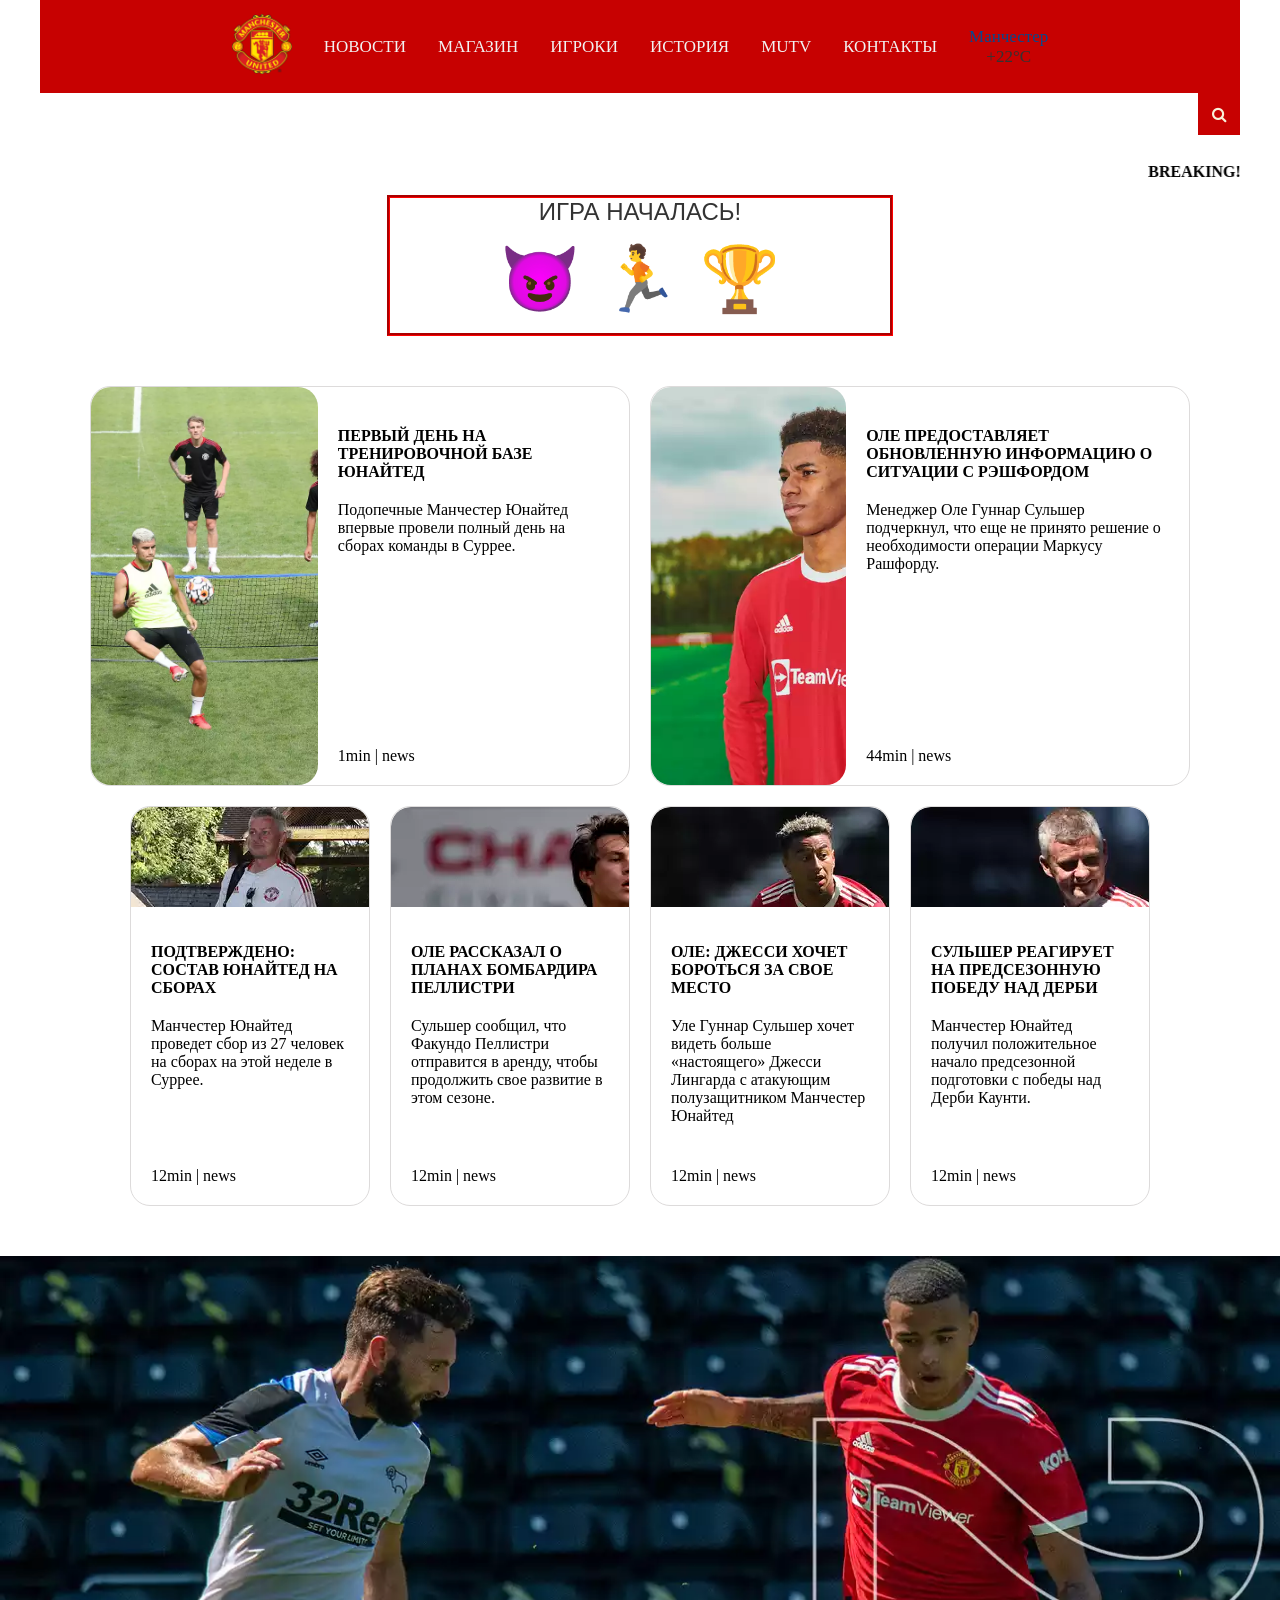
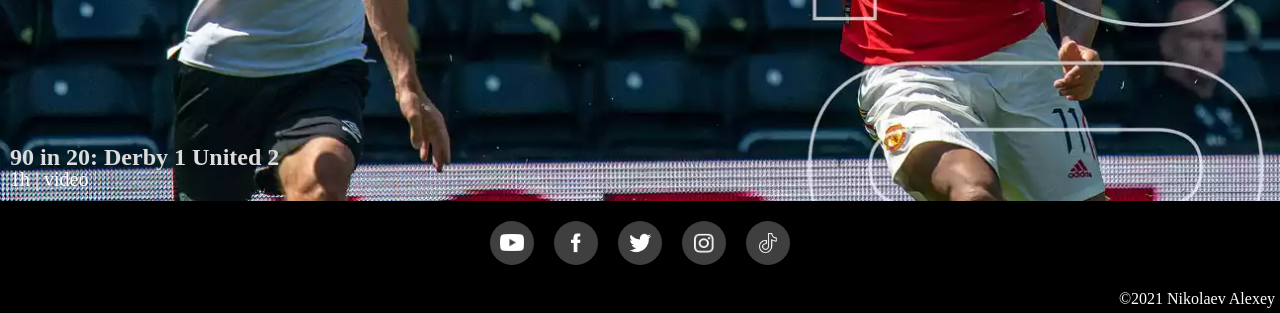
<file: it-academy/index.html>
<!DOCTYPE html>
<html lang="en">

<head>
    <meta charset="UTF-8">
    <meta content="width=device-width, initial-scale=1" name="viewport" />
    <title>Manchester United</title>
    <link rel="stylesheet" href="https://maxcdn.bootstrapcdn.com/font-awesome/4.5.0/css/font-awesome.min.css">

    <link rel="stylesheet" type="text/css" href="css/global.css">
    <link rel="stylesheet" type="text/css" href="css/home.css">
</head>

<body>
    <div class="topnav" id="myTopnav">
        <a href="index.html" class="topnav_home"><img src="images/logo.png" alt="Home"></a>
        <a href="news.html">НОВОСТИ</a>
        <a href="shop.html">МАГАЗИН</a>
        <a href="players.html">ИГРОКИ</a>
        <a href="history.html">ИСТОРИЯ</a>
        <a href="mutv.html">MUTV</a>
        <a href="contacts.html">КОНТАКТЫ</a>
        <a href="javascript:void(0);" class="icon" onclick="showMenu()">
            <img src="images/menu.png" alt="menu" />
        </a>
        <a href="https://www.gismeteo.by/weather-manchester-711/" target="_blank">
            <div id="m-booked-small-t3-74465">
                <div class="booked-weather-160x36 w160x36-03" style="color:#333333; border-radius:4px; -moz-border-radius:4px;">
                    <div style="color:#08488D;" class="booked-bl-simple-city">Манчестер</div>
                    <div class="booked-weather-160x36-degree"><span class="plus">+</span>22&deg;<span>C</span></div>
                </div>
            </div>
        </a>

    </div>
    <section class="search">
        <form>
            <input type="text" placeholder="Искать здесь...">
            <button type="submit"></button>
        </form>
    </section>



    <section class="breaking" id="m-booked-custom-widget-93246">
        <marquee behavior="scroll" direction="left"><b>BREAKING!</b> Главный тренер «Манчестер Юнайтед» Оле Гуннар Сульшер подписал новый контракт с клубом, сообщает официальный сайт красных дьяволов. По новому соглашению Оле Гуннар останется в клубе как минимум до 2024 года с возможностью продления
            контракта еще на один год.

        </marquee>

    </section>
    <div class="container_time">
        <h1 id="headline">Следующая игра через:</h1>
        <div id="countdown">
            <ul>
                <li><span id="days"></span>Дней</li>
                <li><span id="hours"></span>Часов</li>
                <li><span id="minutes"></span>Минут</li>
                <li><span id="seconds"></span>Секунд</li>
            </ul>
        </div>
        <div id="content" class="emoji">
            <span>&#128520;</span>
            <span>&#127939;</span>
            <span>&#127942;</span>
        </div>
    </div>
    <section class="news" id="news">
        <a class="big" href="news.html#1">
            <div class="big_image" style='background: url("images/news1.webp")'></div>
            <div class="big_text">
                <div class="big_text_title">
                    ПЕРВЫЙ ДЕНЬ НА ТРЕНИРОВОЧНОЙ БАЗЕ ЮНАЙТЕД
                </div>
                <div class="big_text_description">Подопечные Манчестер Юнайтед впервые провели полный день на сборах команды в Суррее.

                </div>

                <div class="big_text_footer">
                    1min | news
                </div>
            </div>
        </a>
        <a class="big" href="news.html#2">
            <div class="big_image" style='background: url("images/rashford.webp") no-repeat'></div>
            <div class="big_text">
                <div class="big_text_title">
                    ОЛЕ ПРЕДОСТАВЛЯЕТ ОБНОВЛЕННУЮ ИНФОРМАЦИЮ О СИТУАЦИИ С РЭШФОРДОМ

                </div>
                <div class="big_text_description">
                    Менеджер Оле Гуннар Сульшер подчеркнул, что еще не принято решение о необходимости операции Маркусу Рашфорду.
                </div>
                <div class="big_text_footer">
                    44min | news
                </div>
            </div>
        </a>

        <a class="small" href="news.html#3">
            <div class="small_image" style='background: url("images/news2.webp") no-repeat'></div>
            <div class="small_text">
                <div class="small_text_title">
                    ПОДТВЕРЖДЕНО: СОСТАВ ЮНАЙТЕД НА СБОРАХ
                </div>
                <div class="small_text_description">Манчестер Юнайтед проведет сбор из 27 человек на сборах на этой неделе в Суррее.
                </div>
                <div class="small_text_footer">
                    12min | news
                </div>
            </div>
        </a>
        <a class="small" href="news.html#4">
            <div class="small_image" style='background: url("images/news3.webp") no-repeat'>
            </div>
            <div class="small_text">
                <div class="small_text_title">
                    ОЛЕ РАССКАЗАЛ О ПЛАНАХ БОМБАРДИРА ПЕЛЛИСТРИ
                </div>
                <div class="small_text_description">
                    Сульшер сообщил, что Факундо Пеллистри отправится в аренду, чтобы продолжить свое развитие в этом сезоне.
                </div>

                <div class="small_text_footer">
                    12min | news
                </div>
            </div>
        </a>
        <a class="small" href="news.html#5">
            <div class="small_image" style='background: url("images/news4.webp") no-repeat'></div>
            <div class="small_text">
                <div class="small_text_title">
                    ОЛЕ: ДЖЕССИ ХОЧЕТ БОРОТЬСЯ ЗА СВОЕ МЕСТО
                </div>
                <div class="small_text_description">
                    Уле Гуннар Сульшер хочет видеть больше «настоящего» Джесси Лингарда с атакующим полузащитником Манчестер Юнайтед </div>
                <div class="small_text_footer">
                    12min | news
                </div>
            </div>
        </a>
        <a class="small" href="news.html#6">
            <div class="small_image" style='background: url("images/news5.webp") no-repeat'></div>
            <div class="small_text">
                <div class="small_text_title">
                    СУЛЬШЕР РЕАГИРУЕТ НА ПРЕДСЕЗОННУЮ ПОБЕДУ НАД ДЕРБИ
                </div>
                <div class="small_text_description">
                    Манчестер Юнайтед получил положительное начало предсезонной подготовки с победы над Дерби Каунти. </div>
                <div class="small_text_footer">
                    12min | news
                </div>
            </div>
        </a>
    </section>

    <div class="video">
        <a href="mutv.html" target="blank" tabindex="0">
            <img src="images/video.webp" alt="mutv" rel="noreferrer" />
            <h2>90 in 20: Derby 1 United 2 </h2>
            <div class="video_footer">
                1h | video
            </div>
        </a>
    </div>

    <div class="footer">

        <ul>
            <li>
                <a href="https://www.youtube.com/manutd" target="_blank">
                    <img src="images/youtube.png" alt="Подписывайтесь на YouTube" title="" class=" ">
                </a>
            </li>
            <li>
                <a href="https://www.facebook.com/manutd" target="_blank">
                    <img src="images/facebook.png" alt="Подписывайтесь на Facebook" title="" class=" ">
                </a>
            </li>
            <li>
                <a href="https://www.twitter.com/manutd" target="_blank">
                    <img src="images/twitter.png" alt="Подписывайтесь на Twitter" title="" class=" ">
                </a>
            </li>
            <li>
                <a href="https://www.instagram.com/manutd" target="_blank">
                    <img src="images/insta.png" alt="Подписывайтесь на instagram" title="" class=" ">
                </a>
            </li>
            <li>
                <a href="https://www.tiktok.com/manutd" target="_blank">
                    <img src="images/tiktok.png" alt="Подписывайтесь на Tiktok" title="" class=" ">
                </a>
            </li>
        </ul>
        <div class="footer_copyright">©2021 Nikolaev Alexey</div>
    </div>

    <script src="js/main.js"></script>
    <script src="js/time.js"></script>

</body>

</html>
</file>
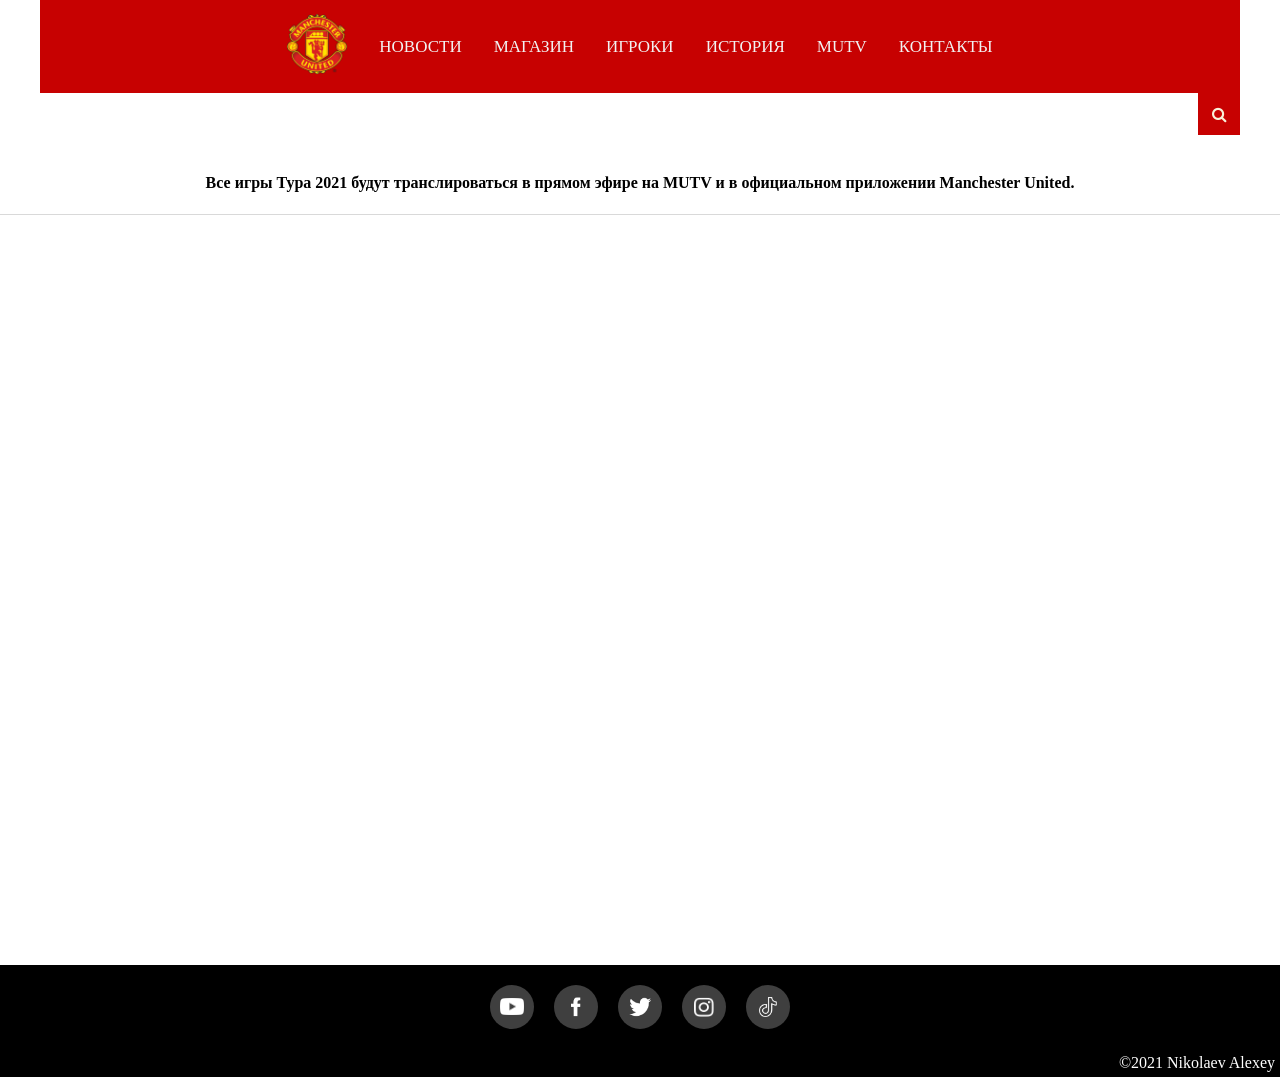
<file: it-academy/mutv.html>
<!DOCTYPE html>
<html lang="en">

<head>
    <meta charset="UTF-8">
    <title>Manchester United</title>
    <meta content="width=device-width, initial-scale=1" name="viewport" />
    <link rel="stylesheet" type="text/css" href="css/global.css">
    <link rel="stylesheet" type="text/css" href="css/mutv.css">
    <link rel="stylesheet" href="https://maxcdn.bootstrapcdn.com/font-awesome/4.5.0/css/font-awesome.min.css">

</head>

<body>
    <div class="topnav" id="myTopnav">
        <a href="index.html" class="topnav_home"><img src="images/logo.png" alt="Home" rel="noreferrer"></a>
        <a href="news.html">НОВОСТИ</a>
        <a href="shop.html">МАГАЗИН</a>
        <a href="players.html">ИГРОКИ</a>
        <a href="history.html">ИСТОРИЯ</a>
        <a href="mutv.html">MUTV</a>
        <a href="contacts.html">КОНТАКТЫ</a>
        <a href="javascript:void(0);" class="icon" onclick="showMenu()">
            <img src="images/menu.png" alt="menu" />
        </a>
    </div>
    <section class="search">
        <form>
            <input type="text" placeholder="Искать здесь...">
            <button type="submit"></button>
        </form>
    </section>

    <div class="tur">
        <h4>
            Все игры Тура 2021 будут транслироваться в прямом эфире на MUTV и в официальном приложении Manchester United.
        </h4>
    </div>
    <div class="video">
        <iframe width="560" height="315" src="https://www.youtube.com/embed/fkH9Z12qB3U?controls=0" title="YouTube video player" frameborder="0" allow="accelerometer; autoplay; clipboard-write; encrypted-media; gyroscope; picture-in-picture" allowfullscreen>
  </iframe>
    </div>
    <div class="video video_mutv2">
        <iframe width="560" height="315" src="https://www.youtube.com/embed/WM1eqS7G05Y?controls=0" title="YouTube video player" frameborder="0" allow="accelerometer; autoplay; clipboard-write; encrypted-media; gyroscope; picture-in-picture" allowfullscreen>
  </iframe>
        <iframe width="560" height="315" src="https://www.youtube.com/embed/luD9u35TyPo?controls=0" title="YouTube video player" frameborder="0" allow="accelerometer; autoplay; clipboard-write; encrypted-media; gyroscope; picture-in-picture" allowfullscreen>
  </iframe>
    </div>
    <div class="footer">
        <ul>
            <li>
                <a href="https://www.youtube.com/manutd" target="_blank">
                    <img src="images/youtube.png" alt="Подписывайтесь на YouTube" title="" class=" ">
                </a>
            </li>
            <li>
                <a href="https://www.facebook.com/manutd" target="_blank">
                    <img src="images/facebook.png" alt="Подписывайтесь на Facebook" title="" class=" ">
                </a>
            </li>
            <li>
                <a href="https://www.twitter.com/manutd" target="_blank">
                    <img src="images/twitter.png" alt="Подписывайтесь на Twitter" title="" class=" ">
                </a>
            </li>
            <li>
                <a href="https://www.instagram.com/manutd" target="_blank">
                    <img src="images/insta.png" alt="Подписывайтесь на instagram" title="" class=" ">
                </a>
            </li>
            <li>
                <a href="https://www.tiktok.com/manutd" target="_blank">
                    <img src="images/tiktok.png" alt="Подписывайтесь на Tiktok" title="" class=" ">
                </a>
            </li>
        </ul>
        <div class="footer_copyright">©2021 Nikolaev Alexey</div>
    </div>

    <script src="js/main.js"></script>

</body>

</html>
</file>
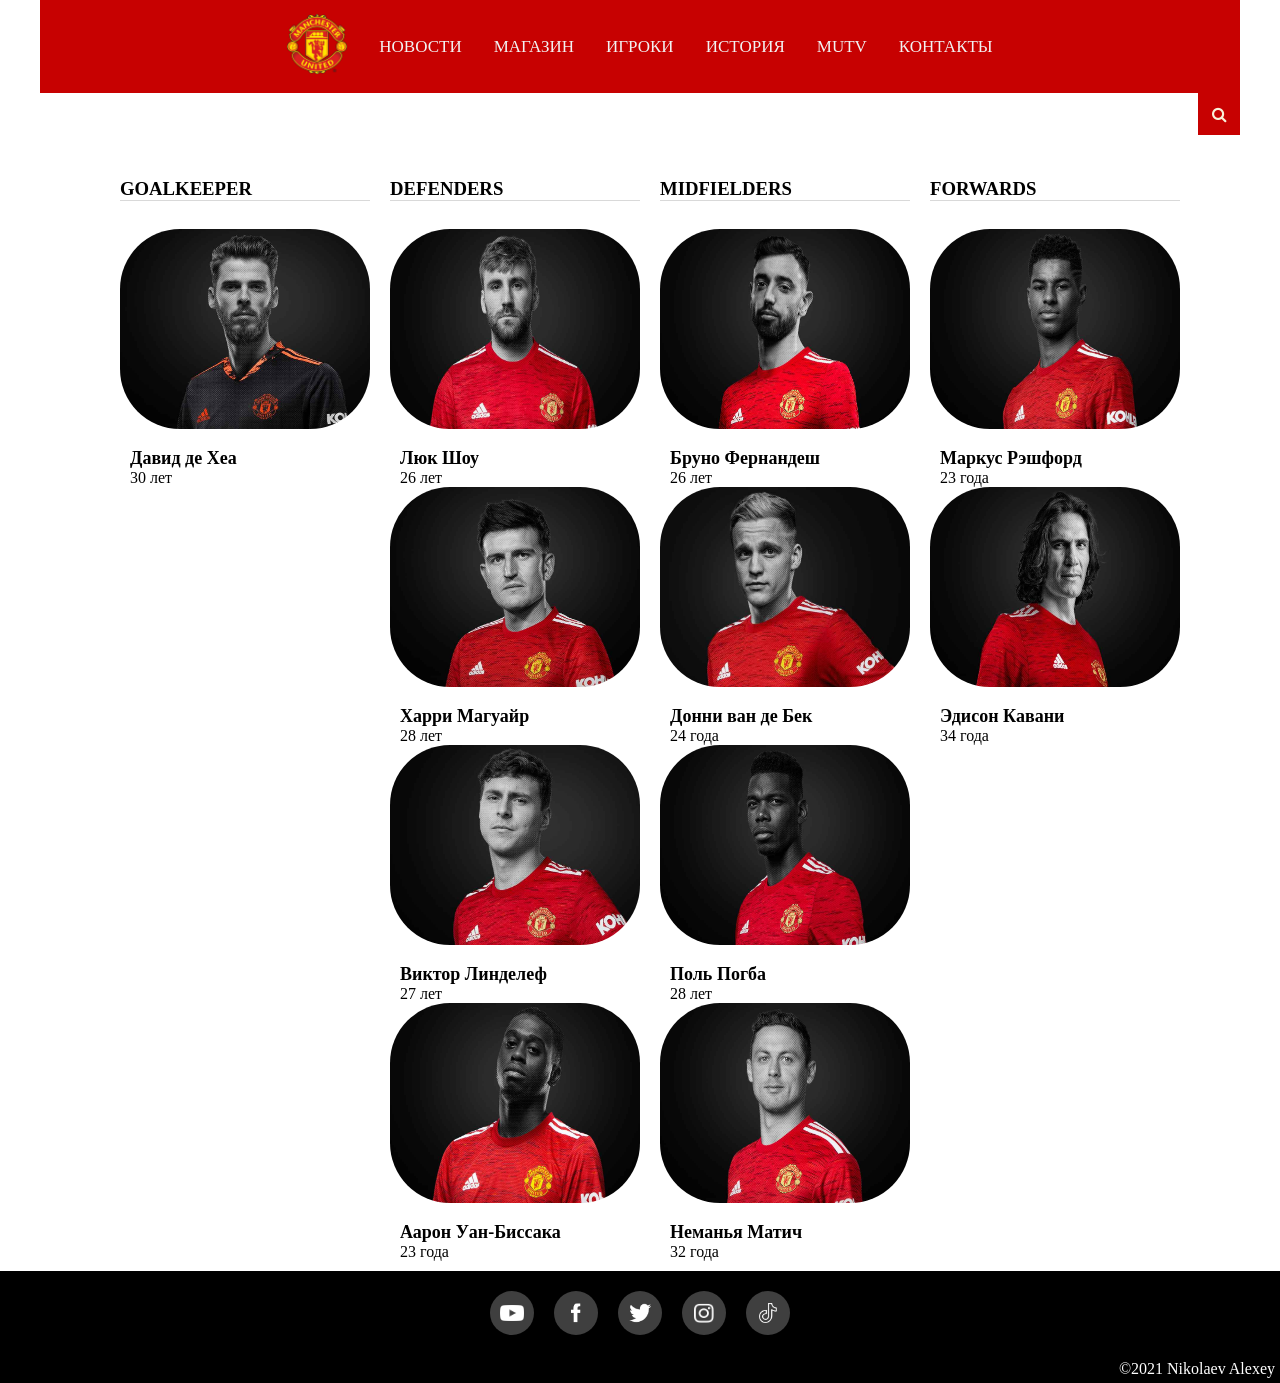
<file: it-academy/players.html>
<!DOCTYPE html>
<html lang="en">

<head>
    <meta charset="UTF-8">
    <title>Manchester United | Players</title>
    <meta content="width=device-width, initial-scale=1" name="viewport" />
    <link rel="stylesheet" type="text/css" href="css/global.css">
    <!--    <link rel="stylesheet" type="text/css" href="css/shop.css">
      <link rel="stylesheet" type="text/css" href="css/home.css">-->
    <link rel="stylesheet" href="https://maxcdn.bootstrapcdn.com/font-awesome/4.5.0/css/font-awesome.min.css">

    <link rel="stylesheet" type="text/css" href="css/players.css">
</head>

<body>
    <div class="topnav" id="myTopnav">
        <a href="index.html" class="topnav_home"><img src="images/logo.png" alt="Home" rel="noreferrer"></a>
        <a href="news.html">НОВОСТИ</a>
        <a href="shop.html">МАГАЗИН</a>
        <a href="players.html">ИГРОКИ</a>
        <a href="history.html">ИСТОРИЯ</a>
        <a href="mutv.html">MUTV</a>
        <a href="contacts.html">КОНТАКТЫ</a>
        <a href="javascript:void(0);" class="icon" onclick="showMenu()">
            <img src="images/menu.png" alt="menu" />
        </a>
    </div>
    <section class="search">
        <form>
            <input type="text" placeholder="Искать здесь...">
            <button type="submit"></button>
        </form>
    </section>

    <section class="teamg">
        <div class="team1">
            <h3>GOALKEEPER</h3>
            <img src="images/de_gea.jpg" rel="noreferrer" alt="de gea">
            <h4>Давид де Хеа</h4>
            <div class="de_gea">
                30 лет
            </div>
        </div>
        <div class="team1">
            <h3>DEFENDERS</h3>
            <img src="images/shaw.jpg" rel="noreferrer" alt="shaw">
            <h4>Люк Шоу</h4>
            <div class="de_gea">
                26 лет
            </div>
            <img src="images/maguier.jpg" rel="noreferrer" alt="maguaier">
            <h4>Харри Магуайр</h4>
            <div class="de_gea">
                28 лет
            </div>
            <img src="images/lindelof.jpg" rel="noreferrer" alt="lindelof">
            <h4>Виктор Линделеф</h4>
            <div class="de_gea">
                27 лет
            </div>
            <img src="images/bisaka.jpg" rel="noreferrer" alt="wan bissaka">
            <h4>Аарон Уан-Биссака</h4>
            <div class="de_gea">
                23 года
            </div>
        </div>
        <div class="team1">
            <h3>MIDFIELDERS</h3>
            <img src="images/bruno.jpg" rel="noreferrer" alt="brunio fernandesh">
            <h4>Бруно Фернандеш</h4>
            <div class="de_gea">
                26 лет
            </div>
            <img src="images/vandebek.jpg" rel="noreferrer" alt="van de bek">
            <h4>Донни ван де Бек</h4>
            <div class="de_gea">
                24 года
            </div>
            <img src="images/pogba.jpg" rel="noreferrer" alt="pogba">
            <h4>Поль Погба</h4>
            <div class="de_gea">
                28 лет
            </div>
            <img src="images/matic.jpg" rel="noreferrer" alt="matic">
            <h4>Неманья Матич</h4>
            <div class="de_gea">
                32 года
            </div>
        </div>
        <div class="team1">
            <h3>FORWARDS</h3>
            <img src="images/rashford2.jpg" rel="noreferrer" alt="rashford">
            <h4>Маркус Рэшфорд</h4>
            <div class="de_gea">
                23 года
            </div>
            <img src="images/cavani.jpg" rel="noreferrer" alt="cavani">
            <h4>Эдисон Кавани</h4>
            <div class="de_gea">
                34 года
            </div>

        </div>
    </section>
    <div class="footer">
        <ul>
            <li>
                <a href="https://www.youtube.com/manutd" target="_blank">
                    <img src="images/youtube.png" alt="Подписывайтесь на YouTube" title="" class=" ">
                </a>
            </li>
            <li>
                <a href="https://www.facebook.com/manutd" target="_blank">
                    <img src="images/facebook.png" alt="Подписывайтесь на Facebook" title="" class=" ">
                </a>
            </li>
            <li>
                <a href="https://www.twitter.com/manutd" target="_blank">
                    <img src="images/twitter.png" alt="Подписывайтесь на Twitter" title="" class=" ">
                </a>
            </li>
            <li>
                <a href="https://www.instagram.com/manutd" target="_blank">
                    <img src="images/insta.png" alt="Подписывайтесь на instagram" title="" class=" ">
                </a>
            </li>
            <li>
                <a href="https://www.tiktok.com/manutd" target="_blank">
                    <img src="images/tiktok.png" alt="Подписывайтесь на Tiktok" title="" class=" ">
                </a>
            </li>
        </ul>
        <div class="footer_copyright">©2021 Nikolaev Alexey</div>
    </div>

    <script src="js/main.js"></script>

</body>

</html>
</file>
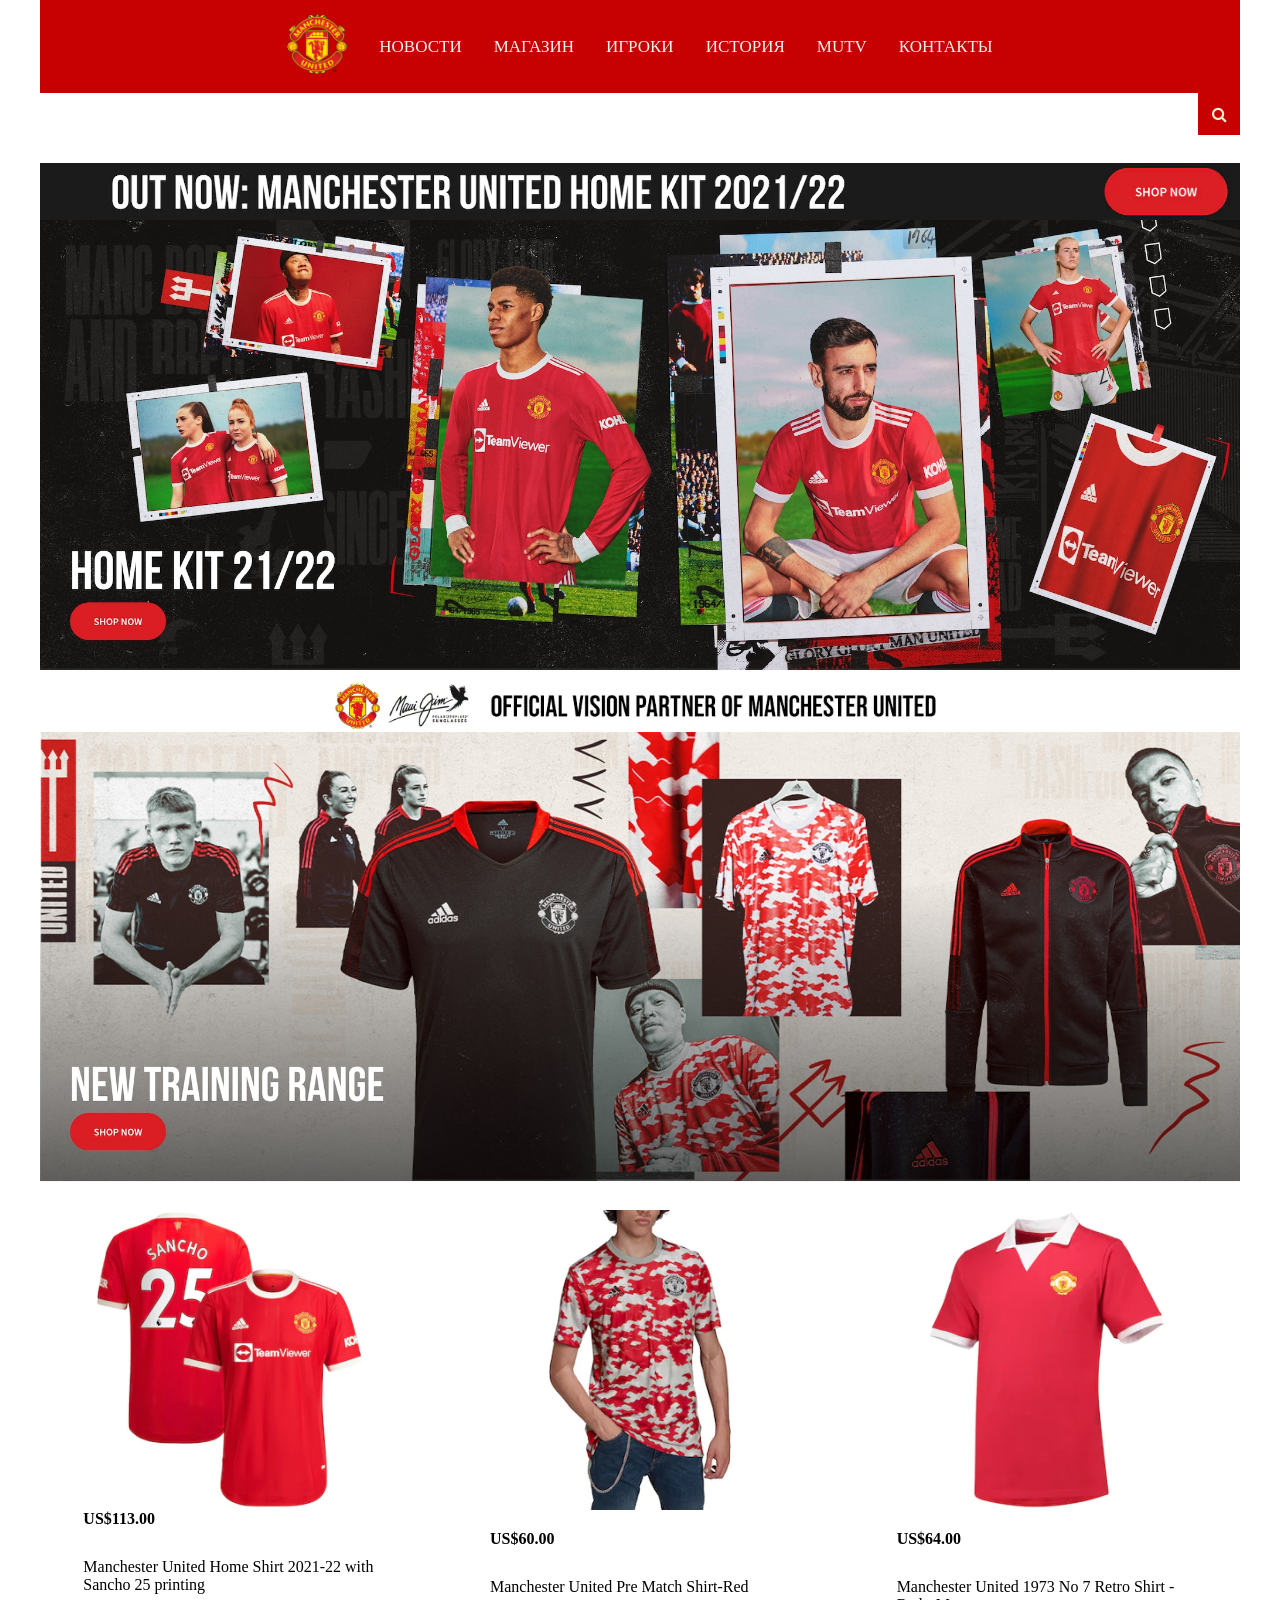
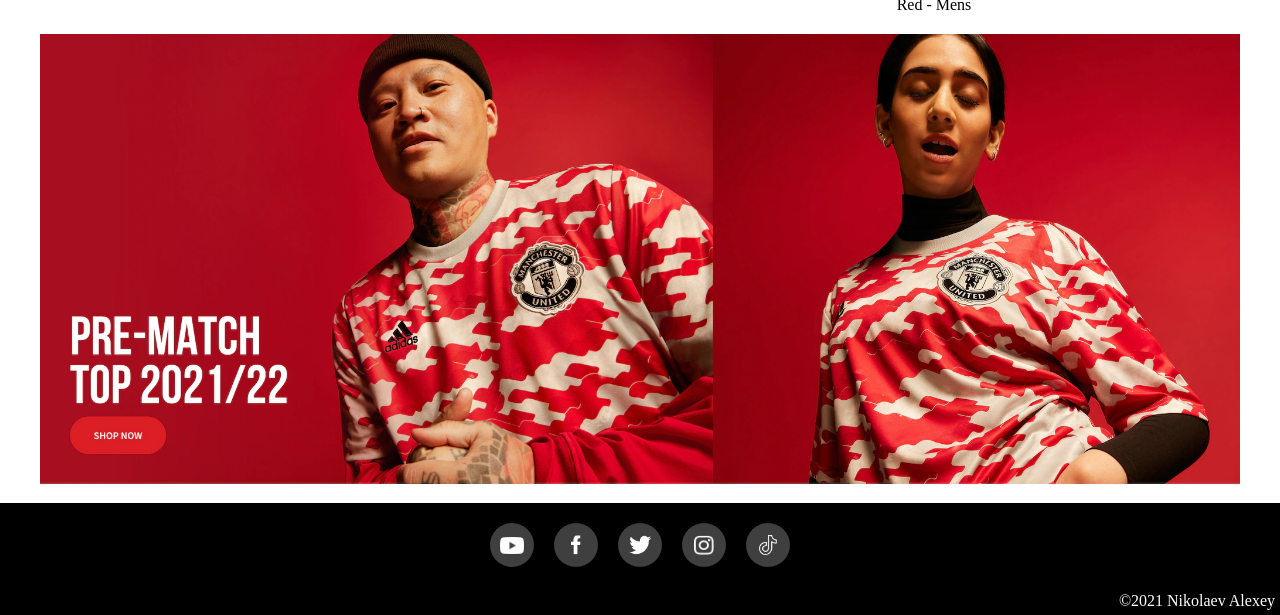
<file: it-academy/shop.html>
<!DOCTYPE html>
<html lang="en">

<head>
    <meta charset="UTF-8">
    <title>pizza</title>
    <meta content="width=device-width, initial-scale=1" name="viewport" />
    <link rel="stylesheet" type="text/css" href="css/global.css">
    <link rel="stylesheet" href="https://maxcdn.bootstrapcdn.com/font-awesome/4.5.0/css/font-awesome.min.css">

    <link rel="stylesheet" type="text/css" href="css/shop.css">
    <link rel="stylesheet" type="text/css" href="css/home.css">
</head>

<body>

    <div class="topnav" id="myTopnav">
        <a href="index.html" class="topnav_home"><img src="images/logo.png" alt="Home" rel="noreferrer"></a>
        <a href="news.html">НОВОСТИ</a>
        <a href="shop.html">МАГАЗИН</a>
        <a href="players.html">ИГРОКИ</a>
        <a href="history.html">ИСТОРИЯ</a>
        <a href="mutv.html">MUTV</a>
        <a href="contacts.html">КОНТАКТЫ</a>
        <a href="javascript:void(0);" class="icon" onclick="showMenu()">
            <img src="images/menu.png" alt="menu" rel="noreferrer" />
        </a>
    </div>
    <section class="search">
        <form>
            <input type="text" placeholder="Искать здесь...">
            <button type="submit"></button>
        </form>
    </section>


    <section class="shop_header">
        <a href="shop.html">
            <div class="foto1">
                <img src="images/shop6.webp" rel="noreferrer" alt="shop">
            </div>
            <div>
                <img src="images/shop1.jfif" rel="noreferrer" alt="shop">
            </div>
            <div>
                <img src="images/shop2.webp" rel="noreferrer" alt="shop">
            </div>
            <div>
                <img src="images/shop3.jfif" rel="noreferrer" alt="shop">
            </div>


            <div class="shirts">
                <div class="shirt">
                    <div class="shirt_image">
                        <img src="images/maikasan.webp" alt="Manchester United Home Shirt 2021-22 with Sancho 25 printing" rel="noreferrer>
                    </div>
                    <div class=" shirt_text ">
                        <div class="shirt_text_price ">
                            US$113.00
                        </div>
                        <div class="shirt_text_description ">
                            Manchester United Home Shirt 2021-22 with Sancho 25 printing
                        </div>
                    </div>
                </div>
                <div class="shirt ">
                    <div class="shirt_image ">
                        <img src="images/kamuf.webp " alt="Manchester United Pre Match Shirt-Red " rel="noreferrer " >
                    </div>
                    <div class="shirt_text ">
                        <div class="shirt_text_price ">
                            US$60.00
                        </div>
                        <div class="shirt_text_description ">
                            Manchester United Pre Match Shirt-Red
                        </div>
                    </div>
                </div>
                <div class="shirt ">
                    <div class="shirt_image ">
                        <img src="images/oldd.webp " alt="Manchester United 1973 No 7 Retro Shirt - Red - Mens " rel="noreferrer " >
                    </div>
                    <div class="shirt_text ">
                        <div class="shirt_text_price ">
                            US$64.00
                        </div>
                        <div class="shirt_text_description ">
                            Manchester United 1973 No 7 Retro Shirt - Red - Mens
                        </div>
                    </div>
                </div>

            </div>


            <div>
                <img src="images/shop5.webp " rel="noreferrer "  alt=" shop ">
            </div>
        </a>
    </section>

    <div class="footer ">
        <ul>
            <li>
                <a href="https://www.youtube.com/manutd " target="_blank ">
                    <img src="images/youtube.png " alt="Подписывайтесь на YouTube " title=" " class=" ">
                </a>
            </li>
            <li>
                <a href="https://www.facebook.com/manutd " target="_blank ">
                    <img src="images/facebook.png " alt="Подписывайтесь на Facebook " title=" " class=" ">
                </a>
            </li>
            <li>
                <a href="https://www.twitter.com/manutd " target="_blank ">
                    <img src="images/twitter.png " alt="Подписывайтесь на Twitter " title=" " class=" ">
                </a>
            </li>
            <li>
                <a href="https://www.instagram.com/manutd " target="_blank ">
                    <img src="images/insta.png " alt="Подписывайтесь на instagram " title=" " class=" ">
                </a>
            </li>
            <li>
                <a href="https://www.tiktok.com/manutd " target="_blank ">
                    <img src="images/tiktok.png " alt="Подписывайтесь на Tiktok " title=" " class=" ">
                </a>
            </li>
        </ul>
        <div class="footer_copyright ">©2021 Nikolaev Alexey</div>
    </div>

    <script src="js/main.js "></script>
</body>

</html>
</file>
<file: it-academy/css/global.css>
body {
  margin: 0;
  padding: 0;
}

section {
  margin: 0 auto;
  max-width: 1200px;
  padding: 10px 0;
}

a {
  text-decoration: none;
  color: rgb(0, 0, 0);
}

.header {
  height: 70px;
  background-color: #c70101;
  display: flex;
  flex-direction: row;
}

.header img {
  height: 60px;
  width: 60px;
  padding: 5px 0px 5px 10px;
}

.menu {
  padding: 25px 0 5px 10px;
  font-size: 20px;

}

.menu span {
  padding: 0 10px 0 10px;
  font-weight: bold;
}

.topnav {
  position: relative;
  max-width: 1200px;
  margin: 0 auto;
  background-color: #c70101;
  overflow: hidden;
  display: flex;
  flex-direction: row;
  justify-content: center;
  align-items: center;
}

.topnav img {
  max-height: 60px;
}

.topnav a {
  color: #f2f2f2;
  text-align: center;
  padding: 14px 16px;
  text-decoration: none;
  font-size: 17px;
}

.topnav a:hover {
  color: black;
}

.topnav a.active {
  background-color: #04AA6D;
  color: white;
}

.topnav .icon {
  display: none;
}

.topnav .icon {
  /*width: 100%;*/
  /*text-align: right;*/
}

.search {
  position: relative;
  display: block;
}

.search form {
  height: 40px;
}

.search input {
  width: 0;
  padding: 0 62px 0 15px;
  border: none;
  border-bottom: 2px solid transparent;
  outline: none;
  background: transparent;
  transition: .4s cubic-bezier(0, 0.8, 0, 1);
  position: absolute;
  top: 0;
  right: 0;
  z-index: 2;
  height: 40px;
}

.search input:focus {
  width: 300px;
  z-index: 1;
  border-bottom: 2px solid #F9F0DA;
  height: 42px;
}

.search button {
  background: #c70101;
  border: none;
  height: 42px;
  width: 42px;
  position: absolute;
  top: 0;
  right: 0;
  cursor: pointer;
}

.search button:before {
  content: "\f002";
  font-family: FontAwesome;
  font-size: 16px;
  color: #F9F0DA;
}

.footer {
  background: rgb(0, 0, 0);
}

.footer ul {
  height: 100%;
  list-style: none;
  display: flex;
  flex-direction: row;
  justify-content: center;
  align-items: center;
  gap: 20px;
  margin: 0;
  padding: 20px;
}

.footer li a {
  width: 44px;
  height: 44px;
  border-radius: 50%;
  background: #3f3f3f;
  display: flex;
  justify-content: center;
  align-items: center;
}

.footer li a:hover {
  background-color: red;
}

.footer img {
  max-height: 20px;
  max-width: 24px;
  margin: 10px;
  position: relative;
}

.footer_copyright {
  background: rgba(0, 0, 0, 1);
  color: white;
  text-align: right;
  padding: 5px;
}

@media (max-width: 480px) {
  .footer ul {
    flex-wrap: wrap;
    gap: 20px;
  }
}

@media screen and (max-width: 768px) {
  .topnav {
    display: block;
  }

  .topnav_home img {
    padding: 14px 0;
  }

  .topnav a:not(:first-child) {
    display: none;
  }

  .topnav a.icon {
    float: right;
    display: block;
  }

  .topnav.responsive {
    position: relative;
  }

  .topnav.responsive a.icon {
    position: absolute;
    right: 0;
    top: 0;
  }

  .topnav.responsive a {
    display: block;
    text-align: left;
  }
}
</file>
<file: it-academy/css/home.css>
:root {
    --news-border: 1px solid rgb(221, 219, 219);
}

body {
    max-width: 100%;
}

.home {
    background: rgb(0, 0, 0);
    background: linear-gradient(90deg, rgba(0, 0, 0, 1) 0%, rgba(189, 14, 14, 1) 100%, rgba(121, 9, 9, 1) 100%);
    width: 100%;
    height: 100vh;
}

.title {
    color: white;
    height: 100%;
    font-size: 26px;
    display: flex;
    align-items: center;
    justify-content: center;
}

.arrow {
    height: 60px;
    cursor: pointer;
    position: absolute;
    left: 50%;
    bottom: 40px;
    -webkit-transform: translateX(-50%);
    transform: translateX(-50%);
}

.arrow img {
    max-height: 100%;
}

.container_time {
    border-style: groove;
    border-color: red;
    width: 500px;
    color: #333;
    margin: 0 auto;
    text-align: center;
    align-items: center;
    display: flex;
    flex-direction: column;
    font-family: -apple-system, BlinkMacSystemFont, "Segoe UI", Roboto, Oxygen-Sans, Ubuntu, Cantarell, "Helvetica Neue", sans-serif;
}

#headline {
    font-weight: normal;
    text-transform: uppercase;
    font-size: 1.5em;
    margin: 0px;
}

#countdown li {
    display: inline-block;
    font-size: 1.5em;
    list-style-type: none;
    text-transform: uppercase;
    padding-right: 0.5em;
}

#countdown li span {
    display: block;
    font-size: 2.5rem;
}

.emoji {
    display: none;
    padding: 1rem;
}

.emoji span {
    font-size: 4rem;
    padding: 0 .5rem;
}

@media all and (max-width: 768px) {
    h1 {
        font-size: 1.5rem;
    }
    li {
        font-size: 1.125rem;
        padding: .75rem;
    }
    li span {
        font-size: 3.375rem;
    }
}

.news {
    display: flex;
    flex-direction: row;
    flex-wrap: wrap;
    justify-content: center;
    gap: 20px;
    padding: 50px 0;
}

.big {
    display: flex;
    width: 45%;
    height: 400px;
    border-radius: 20px;
    border: var(--news-border);
    box-sizing: border-box;
}

.big_image {
    width: 100%;
    background-size: cover !important;
    border-radius: 20px;
    border: none;
}

.big_text {
    position: relative;
    padding: 20px;
}

.big_text_title {
    font-weight: bold;
    text-transform: uppercase;
    padding: 20px 0;
}

.big_text_footer {
    position: absolute;
    bottom: 20px;
    left: 20px;
}

.small {
    position: relative;
    display: flex;
    flex-direction: column;
    width: 20%;
    height: 400px;
    border-radius: 20px;
    border: var(--news-border);
    box-sizing: border-box;
    overflow: hidden;
}

.small img {
    border-radius: 50%;
}

.small_image {
    width: 100%;
    height: 100%;
    max-height: 100px;
    border-radius: 20px 20px 0px 0px;
    border: none;
    transition: 1s;
    display: block;
}

.small_image img {
    max-width: 100%;
    max-height: 100%;
}

.small_image img:hover {
    transform: scale(1.2);
}

.small_text {
    padding: 16px 20px 6px;
    display: inline;
}

.small_text_title {
    font-weight: bold;
    text-transform: uppercase;
    padding: 20px 0;
}

.small_text_footer {
    position: absolute;
    bottom: 20px;
    left: 20px;
}

span a {
    color: rgb(221, 219, 219);
}

.video {
    display: flex;
    justify-content: center;
    align-items: center;
    position: relative;
    max-width: 100%;
}

.video img {
    max-width: 100%;
    vertical-align: bottom;
}

.video a {
    position: relative;
}

.video h2 {
    position: absolute;
    left: 10px;
    bottom: 10px;
    color: rgb(221, 219, 219);
}

.video_footer {
    position: absolute;
    bottom: 10px;
    left: 10px;
    max-width: 100%;
    color: white;
    font-size: 20px;
}

@media (max-width: 1024px) {
    .big {
        width: 100%;
        flex-direction: column;
    }
    .big_image {
        height: 100%;
    }
    .big_text {
        min-height: 150px;
    }
}

@media (max-width: 768px) {
    .news {
        flex-direction: row;
        flex-wrap: wrap;
    }
    .small {
        width: 45%;
    }
    .container_time {
        width: 100%;
        font-size: x-small;
    }
}
</file>
<file: it-academy/css/mutv.css>
.video {
  display: flex;
  justify-content: center;
  align-items: center;
  padding: 20px;
  max-width: 100%;
}

.video_mutv2 {
  flex-direction: row;
}

iframe {
  padding: 10px;
  max-width: 100%;
}

.tur {
  justify-content: center;
  align-items: center;
  display: flex;
  border-bottom: 1px solid #d9d9d9;
  padding: 0 10px;
}

@media (max-width: 768px) {
  .video_mutv2 {
    flex-direction: column;
  }
}
</file>
<file: it-academy/css/shop.css>
.shop_header img {
  max-width: 100%;
  height: auto;
  vertical-align: middle;
  display: flex;
  flex-wrap: wrap;
  margin: 0 auto;
}

.foto1 {
  position: sticky;
  top: 0;
}

.shirts {
  display: flex;
  flex-direction: row;
  flex-wrap: wrap;
  justify-content: space-around;
  gap: 20px;
  padding: 20px 0;
}

.shirt {
  max-width: 300px;
}

.shirt_image {
  max-width: 100%;
}

.shirt_text {
  padding-top: 20px;
}

.shirt_text_price {
  font-weight: bold;
}

.shirt_text_description {
  padding-top: 30px;
}
</file>
<file: it-academy/css/players.css>
.teamg {
    display: flex;
    flex-wrap: wrap;
    justify-content: center;
    flex-direction: row;
}

h3 {
    margin-top: 15px;
    margin-bottom: 28px;
    color: black;
    border-bottom: 1px solid #d9d9d9;
    margin-left: 20px;
}

.team1 {
    display: inline-block;
    overflow: hidden;
}

.team1 img {
    width: 250px;
    height: 200px;
    border-radius: 60px;
    transition: all 1s ease-out;
    margin-left: 20px;
}

.team1 img:hover {
    transform: scale(0.9);
}

h4 {
    margin: 15px 0 0 30px;
    font-size: 18px;
}

.de_gea {
    margin-left: 30px;
}
</file>
